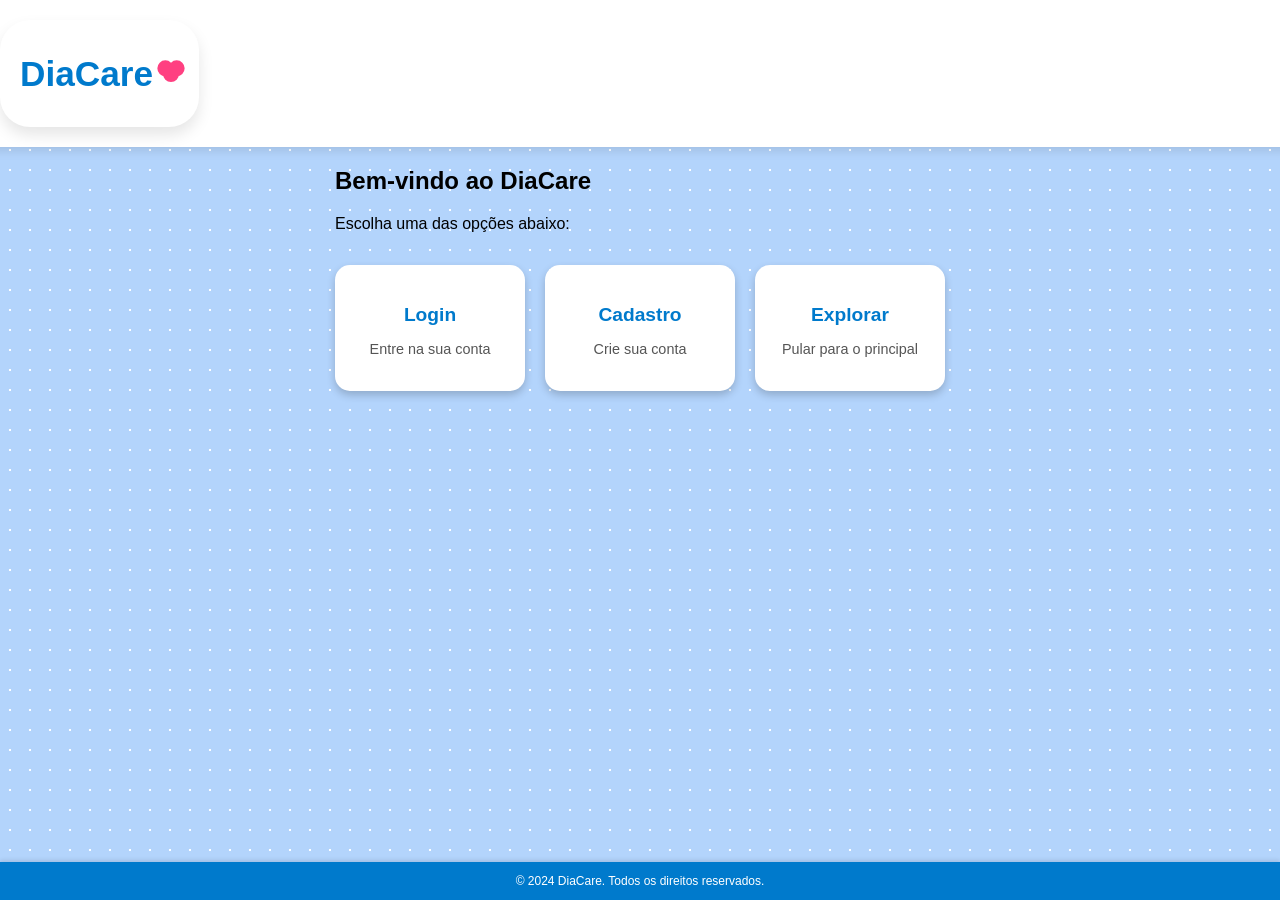
<file: index.html>
<!DOCTYPE html>
<html lang="pt-BR">
<head>
  <meta charset="UTF-8">
  <meta name="viewport" content="width=device-width, initial-scale=1.0">
  <title>DiaCare - Principal</title>
  <link rel="stylesheet" href="styles.css">
</head>
<body>
  <header class="header">
    <div class="logo-container">
      <h1>DiaCare</h1>
      <div class="heart"></div>
    </div>
  </header>

  <main class="content">
    <h2>Bem-vindo ao DiaCare</h2>
    <p>Escolha uma das opções abaixo:</p>
    <div class="box-container">
      <a href="login.php" class="box">
        <h3>Login</h3>
        <p>Entre na sua conta</p>
      </a>
      <a href="cadastro.html" class="box">
        <h3>Cadastro</h3>
        <p>Crie sua conta</p>
      </a>
      <a href="main.html" class="box">
        <h3>Explorar</h3>
        <p>Pular para o principal</p>
      </a>
    </div>
  </main>

  <footer class="footer">
  <p>&copy; 2024 DiaCare. Todos os direitos reservados.</p>
</footer>

</body>
</html>
</file>
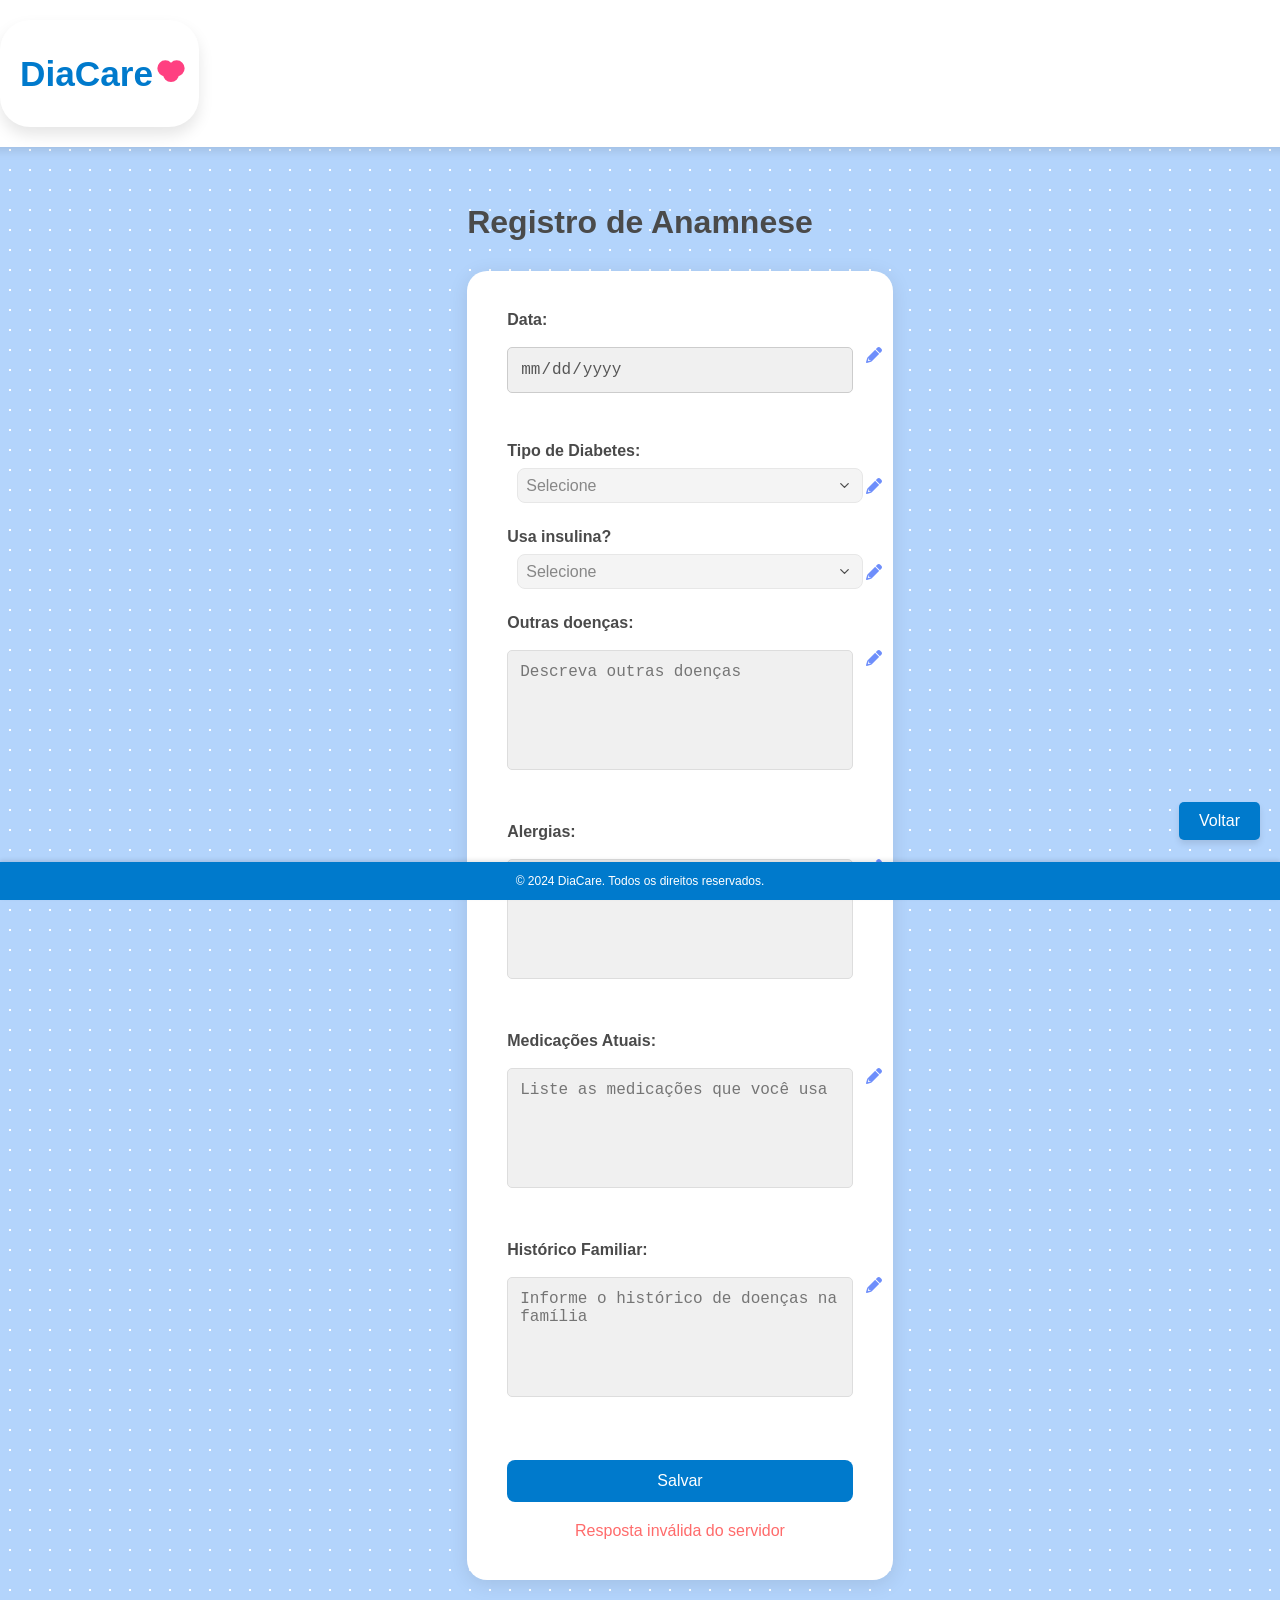
<file: anamnese.html>
<!DOCTYPE html>
<html lang="pt-BR">
<head>
  <meta charset="UTF-8" />
  <meta name="viewport" content="width=device-width, initial-scale=1.0" />
  <title>DiaCare - Anamnese</title>
  <link rel="stylesheet" href="styles.css">
  <link rel="stylesheet" href="https://cdnjs.cloudflare.com/ajax/libs/font-awesome/6.0.0/css/all.min.css" />
  <style>
   
    @keyframes pulse {
      0% { transform: rotate(45deg) scale(1); }
      50% { transform: rotate(45deg) scale(1.1); }
      100% { transform: rotate(45deg) scale(1); }
    }
    
    .content {
      padding: 30px;
      max-width: 1200px;
      margin: 0 auto;
    }
    
    .content h2 {
      color: #4a4a4a;
      text-align: center;
      margin-bottom: 30px;
      font-size: 2rem;
    }
    
    .readonly {
      background-color: #f0f0f0;
      border: 1px solid #ddd;
      resize: none;
      pointer-events: none;
      color: #555;
    }
    
    .form-group {
      position: relative;
      margin-bottom: 25px;
      width: 100%;
      max-width: 800px;
    }
    
    .form-group label {
      display: block;
      margin-bottom: 8px;
      font-weight: 600;
      color: #4a4a4a;
    }
    
    .edit-btn {
      position: absolute;
      top: 35px;
      right: -35px;
      background: none;
      border: none;
      color: #6e8efb;
      cursor: pointer;
      font-size: 16px;
      transition: all 0.3s;
    }
    
    .edit-btn:hover {
      color: #a777e3;
      transform: scale(1.1);
    }
    
    textarea, input, select {
      width: 100%;
      padding: 12px;
      border: 1px solid #ddd;
      border-radius: 8px;
      font-size: 16px;
      transition: all 0.3s;
      box-sizing: border-box;
    }
    
    textarea {
      min-height: 120px;
    }
    
    select {
      appearance: none;
      background-image: url("data:image/svg+xml;charset=UTF-8,%3csvg xmlns='http://www.w3.org/2000/svg' viewBox='0 0 24 24' fill='none' stroke='currentColor' stroke-width='2' stroke-linecap='round' stroke-linejoin='round'%3e%3cpolyline points='6 9 12 15 18 9'%3e%3c/polyline%3e%3c/svg%3e");
      background-repeat: no-repeat;
      background-position: right 10px center;
      background-size: 15px;
    }
    
    form {
      display: flex;
      flex-direction: column;
      align-items: center;
      background: #fff;
      padding: 40px;
      border-radius: 20px;
      box-shadow: 0 4px 20px rgba(0, 0, 0, 0.1);
      width: 100%;
      max-width: 900px;
      margin: 0 auto;
    }

    #error-message {
      color: #ff6b6b;
      text-align: center;
      margin-top: 20px;
      font-weight: 500;
    }
  </style>
</head>
<body>
  <header class="header">
    <div class="logo-container">
      <h1>DiaCare</h1>
      <div class="heart"></div>
    </div>
  </header>

  <main class="content" id="main-content">
    <h2>Registro de Anamnese</h2>

    <form id="anamnese-form">
      <input type="hidden" name="usuario_id" id="usuario_id">

      <div class="form-group">
        <label for="data">Data:</label>
        <input type="date" id="data" name="data" class="readonly" readonly>
        <button type="button" class="edit-btn" onclick="habilitarEdicao('data')"><i class="fas fa-pencil-alt"></i></button>
      </div>

      <div class="form-group">
        <label for="tipo-diabetes">Tipo de Diabetes:</label>
        <select id="tipo-diabetes" name="tipo-diabetes" class="readonly" disabled>
          <option value="">Selecione</option>
          <option value="Pré-diabetes">Pré-diabetes</option>
          <option value="Tipo 1">Tipo 1</option>
          <option value="Tipo 2">Tipo 2</option>
          <option value="Gestacional">Gestacional</option>
        </select>
        <button type="button" class="edit-btn" onclick="habilitarEdicao('tipo-diabetes')"><i class="fas fa-pencil-alt"></i></button>
      </div>

      <div class="form-group">
        <label for="insulina">Usa insulina?</label>
        <select id="insulina" name="insulina" class="readonly" disabled>
          <option value="">Selecione</option>
          <option value="Sim">Sim</option>
          <option value="Não">Não</option>
        </select>
        <button type="button" class="edit-btn" onclick="habilitarEdicao('insulina')"><i class="fas fa-pencil-alt"></i></button>
      </div>

      <div class="form-group">
        <label for="doenca">Outras doenças:</label>
        <textarea id="doenca" name="doenca" class="readonly" readonly placeholder="Descreva outras doenças"></textarea>
        <button type="button" class="edit-btn" onclick="habilitarEdicao('doenca')"><i class="fas fa-pencil-alt"></i></button>
      </div>

      <div class="form-group">
        <label for="alergias">Alergias:</label>
        <textarea id="alergias" name="alergias" class="readonly" readonly placeholder="Descreva alergias a medicamentos"></textarea>
        <button type="button" class="edit-btn" onclick="habilitarEdicao('alergias')"><i class="fas fa-pencil-alt"></i></button>
      </div>

      <div class="form-group">
        <label for="medicacoes">Medicações Atuais:</label>
        <textarea id="medicacoes" name="medicacoes" class="readonly" readonly placeholder="Liste as medicações que você usa"></textarea>
        <button type="button" class="edit-btn" onclick="habilitarEdicao('medicacoes')"><i class="fas fa-pencil-alt"></i></button>
      </div>

      <div class="form-group">
        <label for="historico">Histórico Familiar:</label>
        <textarea id="historico" name="historico" class="readonly" readonly placeholder="Informe o histórico de doenças na família"></textarea>
        <button type="button" class="edit-btn" onclick="habilitarEdicao('historico')"><i class="fas fa-pencil-alt"></i></button>
      </div>

      <button type="submit" class="form-button">Salvar</button>
      <div id="error-message"></div>
    </form>
  </main>

  <button class="botao-voltar" onclick="window.history.back()">Voltar</button>

  <footer class="footer">
    <p>&copy; 2024 DiaCare. Todos os direitos reservados.</p>
  </footer>

  <script>
    // Função para habilitar/desabilitar edição de campos
    function habilitarEdicao(id) {
      const campo = document.getElementById(id);
      
      if (campo.tagName === 'SELECT') {
        campo.disabled = !campo.disabled;
      } else {
        campo.readOnly = !campo.readOnly;
      }
      
      campo.classList.toggle('readonly');
      
      // Se estiver editando, foca no campo
      if (!campo.readOnly && !campo.disabled) {
        campo.focus();
      }
    }

    // Carrega os dados existentes
    async function carregarDados() {
      try {
        const response = await fetch('anamnese_handler.php');
        const text = await response.text();
        
        let data;
        try {
          data = JSON.parse(text);
        } catch (e) {
          throw new Error('Resposta inválida do servidor');
        }

        if (data.error) {
          throw new Error(data.error);
        }

        if (data.logado) {
          if (data.dados && Object.keys(data.dados).length > 0) {
            // Preenche os campos com os dados existentes
            document.getElementById('data').value = data.dados.data || '';
            document.getElementById('tipo-diabetes').value = data.dados.tipo_diabetes || '';
            document.getElementById('insulina').value = data.dados.usa_insulina || '';
            document.getElementById('doenca').value = data.dados.outras_doencas || '';
            document.getElementById('alergias').value = data.dados.alergias || '';
            document.getElementById('medicacoes').value = data.dados.medicacoes || '';
            document.getElementById('historico').value = data.dados.historico_familiar || '';

            // Mantém os campos bloqueados se já tiverem valor
            const campos = ['data', 'tipo-diabetes', 'insulina', 'doenca', 'alergias', 'medicacoes', 'historico'];
            campos.forEach(id => {
              const campo = document.getElementById(id);
              if (campo.value) {
                if (campo.tagName === 'SELECT') {
                  campo.disabled = true;
                } else {
                  campo.readOnly = true;
                }
                campo.classList.add('readonly');
              }
            });
          }
        } else {
          mostrarErro('Usuário não logado. Por favor, faça login.');
        }
      } catch (error) {
        console.error('Erro ao carregar dados:', error);
        mostrarErro(error.message);
      }
    }

    // Envia o formulário
    async function enviarFormulario() {
      const errorElement = document.getElementById('error-message');
      errorElement.textContent = '';
      
      try {
        const formData = new FormData(document.getElementById('anamnese-form'));
        const response = await fetch('anamnese_handler.php', {
          method: 'POST',
          body: formData
        });
        
        const text = await response.text();
        let result;
        
        try {
          result = JSON.parse(text);
        } catch (e) {
          throw new Error('Resposta inválida do servidor');
        }

        if (result.error) {
          throw new Error(result.error);
        }

        if (result.success) {
          alert('✅ Dados salvos com sucesso!');
          window.location.reload();
        }
      } catch (error) {
        console.error('Erro ao enviar formulário:', error);
        mostrarErro('❌ ' + error.message);
      }
    }

    function mostrarErro(mensagem) {
      const errorElement = document.getElementById('error-message');
      errorElement.textContent = mensagem;
    }

    // Configura os eventos quando a página carrega
    document.addEventListener('DOMContentLoaded', function() {
      carregarDados();
      
      document.getElementById('anamnese-form').addEventListener('submit', async function(e) {
        e.preventDefault();
        await enviarFormulario();
      });
    });
  </script>
</body>
</html>
</file>
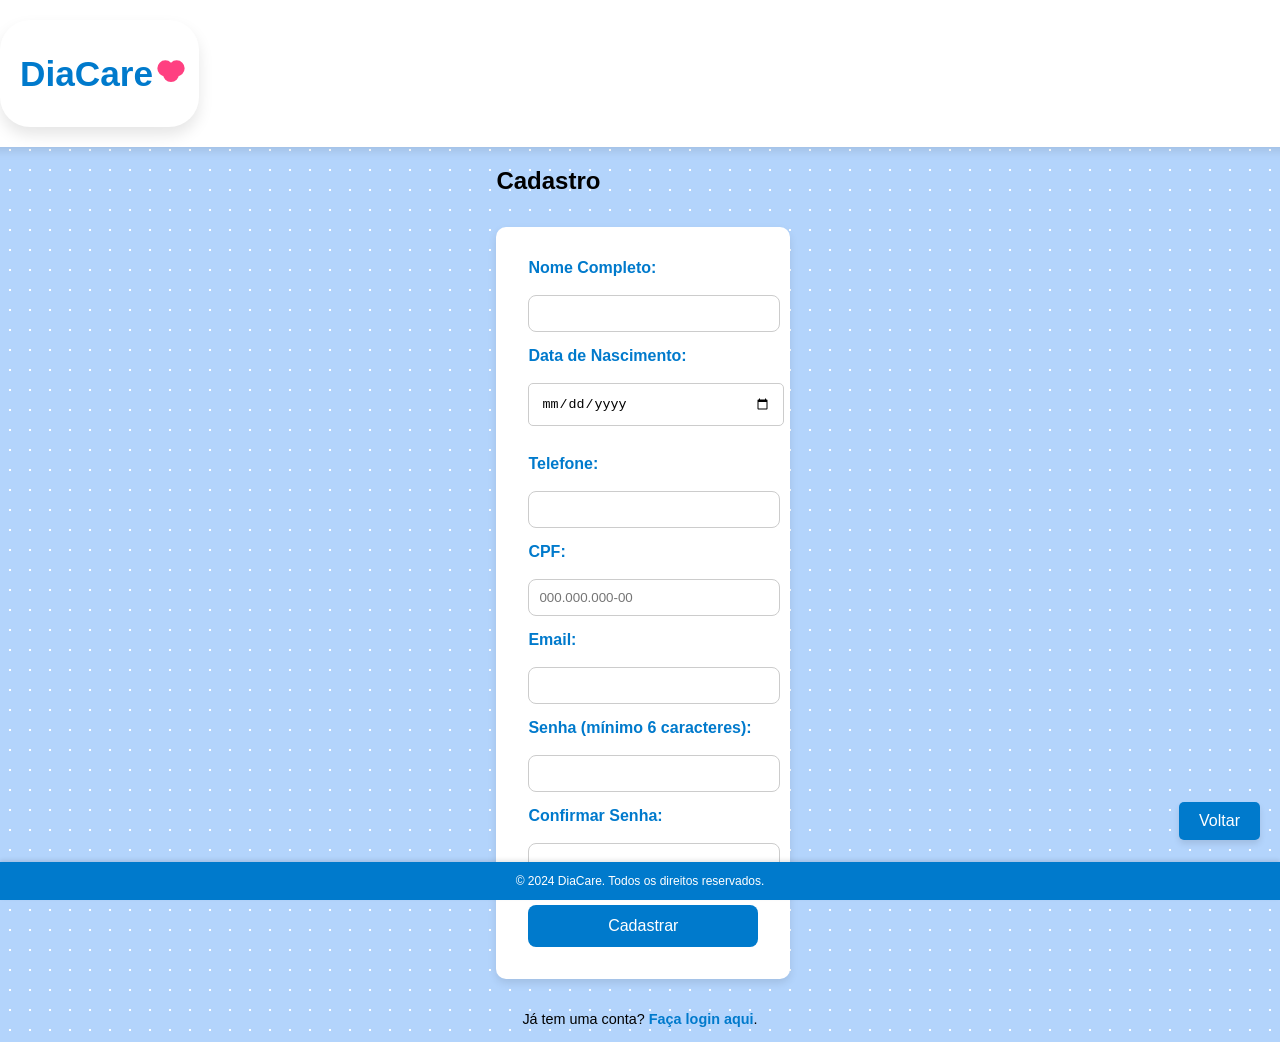
<file: cadastro.html>
<!DOCTYPE html>
<html lang="pt-BR">
<head>
  <meta charset="UTF-8">
  <meta name="viewport" content="width=device-width, initial-scale=1.0">
  <title>DiaCare - Cadastro</title>
  <link rel="stylesheet" href="styles.css">
  <style>
    .error { color: red; margin-top: 5px; }
  </style>
</head>
<body>
  <header class="header">
    <div class="logo-container">
      <h1>DiaCare</h1>
      <div class="heart"></div>
    </div>
  </header>

  <main class="content">
    <h2>Cadastro</h2>
    <form id="form-cadastro" method="POST">
      <div class="form-group">
        <label for="nome">Nome Completo:</label>
        <input type="text" id="nome" name="nome" required minlength="3">
        <div id="nome-error" class="error"></div>
      </div>
      
      <div class="form-group">
        <label for="data_nascimento">Data de Nascimento:</label>
        <input type="date" id="data_nascimento" name="data_nascimento" required>
        <div id="data-error" class="error"></div>
      </div>
      
      <div class="form-group">
        <label for="telefone">Telefone:</label>
        <input type="tel" id="telefone" name="telefone" required pattern="[0-9]{10,11}">
        <div id="tel-error" class="error"></div>
      </div>

      <div class="form-group">
        <label for="cpf">CPF:</label>
        <input type="text" id="cpf" name="cpf" required placeholder="000.000.000-00" pattern="\d{3}\.\d{3}\.\d{3}-\d{2}">
        <div id="cpf-error" class="error"></div>
      </div>
      
      <div class="form-group">
        <label for="email">Email:</label>
        <input type="email" id="email" name="email" required>
        <div id="email-error" class="error"></div>
      </div>
      
      <div class="form-group">
        <label for="senha">Senha (mínimo 6 caracteres):</label>
        <input type="password" id="senha" name="senha" required minlength="6">
        <div id="senha-error" class="error"></div>
      </div>
      
      <div class="form-group">
        <label for="confirmar_senha">Confirmar Senha:</label>
        <input type="password" id="confirmar_senha" required>
        <div id="confirm-error" class="error"></div>
      </div>

      <button type="submit" class="form-button">Cadastrar</button>
    </form>
    
    <p class="redirect">
      Já tem uma conta? <a href="login.html">Faça login aqui</a>.
    </p>
  </main>

  <button class="botao-voltar" onclick="window.history.back()">Voltar</button>

  <footer class="footer">
    <p>&copy; 2024 DiaCare. Todos os direitos reservados.</p>
  </footer>

  <script>
    // MÁSCARA PARA CPF (FORMATA AUTOMATICAMENTE)
    document.getElementById('cpf').addEventListener('input', function(e) {
      let value = e.target.value.replace(/\D/g, '');
      if (value.length > 3) value = value.replace(/^(\d{3})/, '$1.');
      if (value.length > 7) value = value.replace(/^(\d{3})\.(\d{3})/, '$1.$2.');
      if (value.length > 11) value = value.replace(/^(\d{3})\.(\d{3})\.(\d{3})/, '$1.$2.$3-');
      e.target.value = value.substring(0, 14);
    });

    // VALIDAÇÃO DO FORMULÁRIO (INCLUINDO CPF)
    document.getElementById('form-cadastro').addEventListener('submit', function(e) {
      e.preventDefault();
      let valid = true;
      
      // Validação de CPF
      const cpf = document.getElementById('cpf').value;
      if (!/^\d{3}\.\d{3}\.\d{3}-\d{2}$/.test(cpf)) {
        document.getElementById('cpf-error').textContent = 'CPF inválido (use o formato 000.000.000-00)';
        valid = false;
      } else {
        document.getElementById('cpf-error').textContent = '';
      }

      // Validação de senha
      const senha = document.getElementById('senha').value;
      const confirmar = document.getElementById('confirmar_senha').value;
      if (senha !== confirmar) {
        document.getElementById('confirm-error').textContent = 'As senhas não coincidem';
        valid = false;
      } else {
        document.getElementById('confirm-error').textContent = '';
      }
      
      // Validação de idade (mínimo 12 anos)
      const dataNasc = new Date(document.getElementById('data_nascimento').value);
      const hoje = new Date();
      const idade = hoje.getFullYear() - dataNasc.getFullYear();
      if (idade < 12) {
        document.getElementById('data-error').textContent = 'Você deve ter pelo menos 12 anos';
        valid = false;
      } else {
        document.getElementById('data-error').textContent = '';
      }
      
      if (!valid) return;

      // Envia o formulário via AJAX
      const formData = new FormData(this);
      fetch('processa_cadastro.php', {
        method: 'POST',
        body: formData
      })
      .then(response => response.text())
      .then(data => {
        if (data === "") {
          // Redireciona se o cadastro for bem-sucedido
          window.location.href = 'login.php';
        } else {
          // Exibe popup de erro
          alert(data);
        }
      })
      .catch(error => {
        alert("Ocorreu um erro: " + error);
      });
    });
  </script>
</body>
</html>
</file>
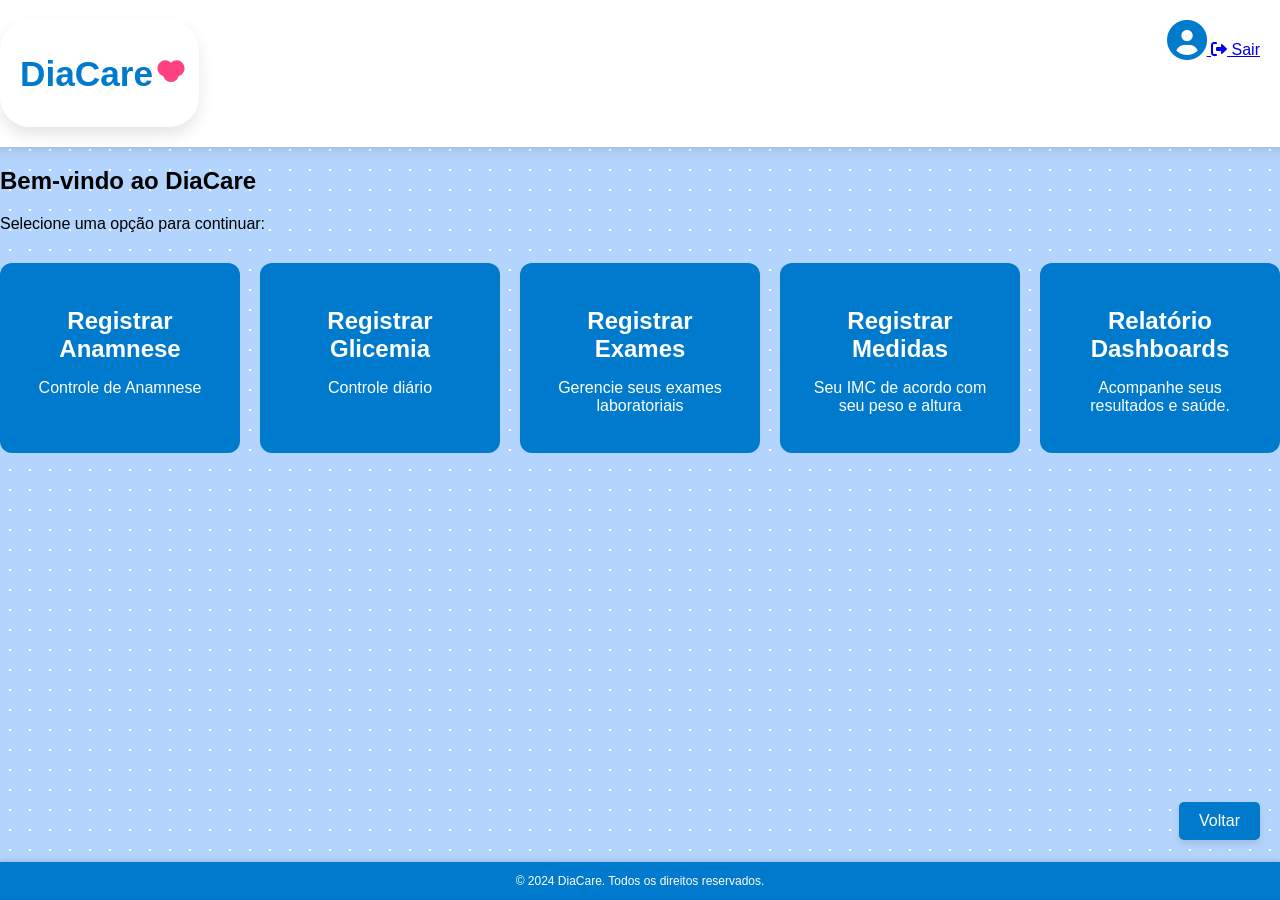
<file: main.html>
<!DOCTYPE html>
<html lang="pt-BR">
<head>
  <meta charset="UTF-8">
  <meta name="viewport" content="width=device-width, initial-scale=1.0">
  <title>DiaCare - Tela Principal</title>
  <link rel="stylesheet" href="styles.css">
  <!-- Ícones Font Awesome -->
  <link rel="stylesheet" href="https://cdnjs.cloudflare.com/ajax/libs/font-awesome/6.0.0-beta3/css/all.min.css">
</head>
<body>

<header class="header">
  <div class="logo-container">
    <h1>DiaCare</h1>
    <div class="heart"></div> 
  </div>

  <!-- Ícone de perfil + botão sair -->
  <div class="profile-container">
    <a href="perfil.php" class="profile-link" title="Perfil">
      <i class="fas fa-user-circle"></i>
    </a>
    <a href="logout.php" class="logout-button" title="Sair da Conta">
      <i class="fas fa-sign-out-alt"></i> Sair
    </a>
  </div>
</header>

<main class="content">
  <h2>Bem-vindo ao DiaCare</h2>
  <p>Selecione uma opção para continuar:</p>

  <div class="options-container">
    <a href="anamnese.html" class="option-box">
      <h3>Registrar Anamnese</h3>
      <p>Controle de Anamnese</p>
    </a>

    <a href="registro-glicemia.html" class="option-box">
      <h3>Registrar Glicemia</h3>
      <p>Controle diário</p>
    </a>

    <a href="registro-exames.html" class="option-box">
      <h3>Registrar Exames</h3>
      <p>Gerencie seus exames laboratoriais</p>
    </a>

    <a href="imc.php" class="option-box">
      <h3>Registrar Medidas</h3>
      <p>Seu IMC de acordo com seu peso e altura</p>
    </a>

    <a href="relatorio.html" class="option-box">
      <h3>Relatório Dashboards</h3>
      <p>Acompanhe seus resultados e saúde.</p>
    </a>
  </div>
</main>

<button class="botao-voltar" onclick="window.history.back()">Voltar</button>

<footer class="footer">
  <p>&copy; 2024 DiaCare. Todos os direitos reservados.</p>
</footer>

</body>
</html>
</file>
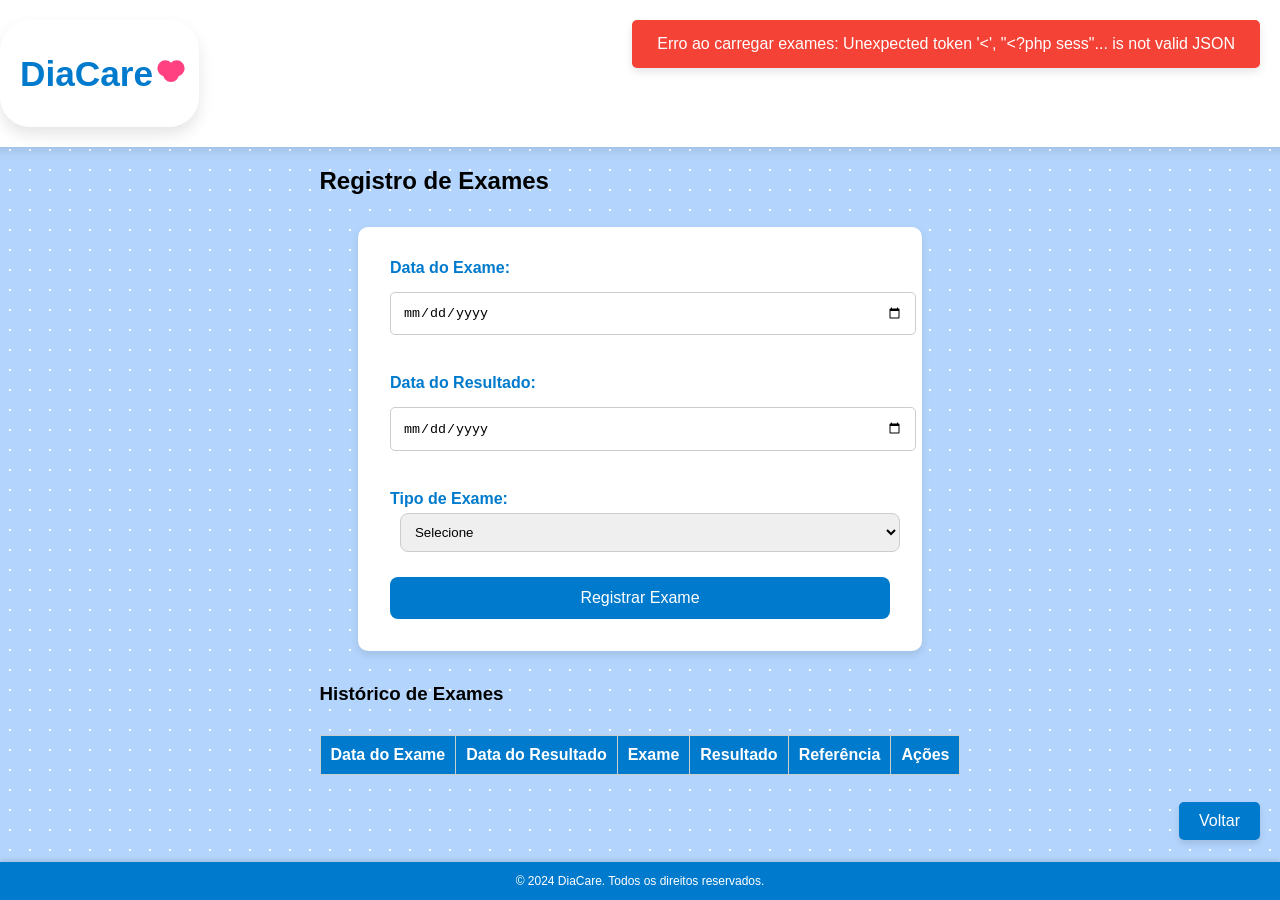
<file: registro-exames.html>
<!DOCTYPE html>
<html lang="pt-BR">
<head>
  <meta charset="UTF-8" />
  <meta name="viewport" content="width=device-width, initial-scale=1.0"/>
  <title>DiaCare - Registro de Exames</title>
  <link rel="stylesheet" href="styles.css">
  <link rel="stylesheet" href="https://cdnjs.cloudflare.com/ajax/libs/font-awesome/6.0.0/css/all.min.css" />
  <style>
    .hidden { display: none; }
    .input-group { margin-bottom: 15px; }
    .input-group label { font-weight: bold; display: block; margin-bottom: 5px; }
    .input-group input, .input-group select {
      width: 100%; padding: 10px; border-radius: 8px; border: 1px solid #ccc;
    }
    .referencia {
      background: #eef6ff; padding: 10px; border-radius: 8px;
      margin-top: 5px; font-size: 14px;
    }
    .tabela-exames {
      margin-top: 30px; width: 100%;
      border-collapse: collapse;
      margin-bottom: 100px;
    }
    .tabela-exames th, .tabela-exames td {
      border: 1px solid #ccc;
      padding: 10px;
      text-align: center;
    }
    .tabela-exames th {
      background-color: #007acc;
      color: white;
    }
    .btn-editar {
      background-color: transparent;
      border: none;
      color: #007acc;
      font-size: 18px;
      cursor: pointer;
    }
    .btn-excluir {
      background-color: transparent;
      border: none;
      color: red;
      font-size: 18px;
      cursor: pointer;
    }
    
   
    .form-button {
      background-color: #007acc;
      color: white;
      border: none;
      padding: 12px 25px;
      font-size: 16px;
      border-radius: 8px;
      cursor: pointer;
      margin-top: 15px;
      transition: all 0.3s ease;
    }
    .toast {
      position: fixed;
      top: 20px;
      right: 20px;
      padding: 15px 25px;
      background-color: #4CAF50;
      color: white;
      border-radius: 5px;
      box-shadow: 0 4px 8px rgba(0,0,0,0.1);
      z-index: 1000;
      opacity: 0;
      transition: opacity 0.3s ease;
    }
    .toast.error {
      background-color: #f44336;
    }
    .toast.show {
      opacity: 1;
    }
  </style>
</head>
<body>
  <header class="header">
    <div class="logo-container">
      <h1>DiaCare</h1>
      <div class="heart"></div>
    </div>
  </header>

  <main class="content">
    <h2>Registro de Exames</h2>
    <form id="form-exames">
      <div class="input-group">
        <label for="data-exame">Data do Exame:</label>
        <input type="date" id="data-exame" name="data-exame" required>
      </div>

      <div class="input-group">
        <label for="data-resultado">Data do Resultado:</label>
        <input type="date" id="data-resultado" name="data-resultado">
      </div>

      <div class="input-group">
        <label for="tipo-exame">Tipo de Exame:</label>
        <select id="tipo-exame" name="tipo-exame" required>
          <option value="">Selecione</option>
          <option value="Glicemia em jejum">Glicemia em jejum</option>
          <option value="Hemoglobina Glicada">Hemoglobina Glicada</option>
          <option value="Colesterol Total">Colesterol Total</option>
          <option value="Triglicerídeos">Triglicerídeos</option>
          <option value="Creatinina">Creatinina</option>
          <option value="Ureia">Ureia</option>
          <option value="Hemoglobina">Hemoglobina</option>
          <option value="Hemácias">Hemácias</option>
          <option value="Leucócitos">Leucócitos</option>
          <option value="Plaquetas">Plaquetas</option>
          <option value="Outros">Outros</option>
        </select>
      </div>

      <div id="referencia" class="referencia hidden"></div>

      <div class="input-group hidden" id="campo-outro">
        <label for="nome-outro">Nome do Exame:</label>
        <input type="text" id="nome-outro" name="nome-outro">
      </div>

      <div class="input-group hidden" id="campo-referencia-outro">
        <label for="referencia-outro">Referência:</label>
        <input type="text" id="referencia-outro" name="referencia-outro">
      </div>

      <div class="input-group hidden" id="campo-resultado">
        <label for="resultado">Resultado:</label>
        <input type="text" id="resultado" name="resultado" required>
      </div>

      <button type="submit" class="form-button" id="btn-submit">Registrar Exame</button>
    </form>
    <div id="tabela-container">
      <h3>Histórico de Exames</h3>
      <table class="tabela-exames">
        <thead>
          <tr>
            <th>Data do Exame</th>
            <th>Data do Resultado</th>
            <th>Exame</th>
            <th>Resultado</th>
            <th>Referência</th>
            <th>Ações</th>
          </tr>
        </thead>
        <tbody id="tabela-exames-body"></tbody>
      </table>
    </div>
  </main>

  <div id="toast" class="toast"></div>

  <button class="botao-voltar" onclick="window.history.back()">Voltar</button>

  <footer class="footer">
    <p>© 2024 DiaCare. Todos os direitos reservados.</p>
  </footer>

  <!-- Modal de Edição -->
  <div id="modal-edicao" style="display:none; position:fixed; top:0; left:0; width:100%; height:100%; background-color: rgba(0,0,0,0.5); justify-content:center; align-items:center; z-index: 999;">
    <div style="background:#fff; padding:20px; border-radius:10px; width:90%; max-width:500px; position:relative;">
      <button class="fechar-modal" style="position:absolute; top:10px; right:15px; background:none; border:none; font-size:20px; cursor:pointer;">×</button>
      <h3 style="margin-top:0;">Editar Exame</h3>
      <form id="form-edicao">
        <input type="hidden" id="editar-id" name="id">

        <div class="input-group">
          <label for="editar-data-exame">Data do Exame:</label>
          <input type="date" id="editar-data-exame" name="data-exame" required>
        </div>

        <div class="input-group">
          <label for="editar-data-resultado">Data do Resultado:</label>
          <input type="date" id="editar-data-resultado" name="data-resultado">
        </div>

        <div class="input-group">
          <label for="editar-tipo-exame">Tipo de Exame:</label>
          <select id="editar-tipo-exame" name="tipo-exame" required>
            <option value="">Selecione</option>
            <option value="Glicemia em jejum">Glicemia em jejum</option>
            <option value="Hemoglobina Glicada">Hemoglobina Glicada</option>
            <option value="Colesterol Total">Colesterol Total</option>
            <option value="Triglicerídeos">Triglicerídeos</option>
            <option value="Creatinina">Creatinina</option>
            <option value="Ureia">Ureia</option>
            <option value="Hemoglobina">Hemoglobina</option>
            <option value="Hemácias">Hemácias</option>
            <option value="Leucócitos">Leucócitos</option>
            <option value="Plaquetas">Plaquetas</option>
            <option value="Outros">Outros</option>
          </select>
        </div>

        <div class="input-group hidden" id="editar-campo-outro">
          <label for="editar-nome-outro">Nome do Exame:</label>
          <input type="text" id="editar-nome-outro" name="nome-outro">
        </div>

        <div class="input-group hidden" id="editar-campo-referencia">
          <label for="editar-referencia">Referência:</label>
          <input type="text" id="editar-referencia" name="referencia">
        </div>

        <div class="input-group" id="editar-campo-resultado">
          <label for="editar-resultado">Resultado:</label>
          <input type="text" id="editar-resultado" name="resultado" required>
        </div>

        <button type="submit" class="form-button">Salvar Alterações</button>
      </form>
    </div>
  </div>

  <script>
    const referencias = {
      "Glicemia em jejum": "70–99 mg/dL",
      "Hemoglobina Glicada": "Menor que 5.7%",
      "Colesterol Total": "Menor que 200 mg/dL",
      "Triglicerídeos": "Menor que 150 mg/dL",
      "Creatinina": "0.6 – 1.3 mg/dL",
      "Ureia": "10 – 50 mg/dL",
      "Hemoglobina": "12 – 16 g/dL",
      "Hemácias": "4.5 – 5.9 milhões/µL",
      "Leucócitos": "4.000 – 11.000 /µL",
      "Plaquetas": "150.000 – 450.000 /µL"
    };

    // Mostra campos dinâmicos conforme seleção
    document.getElementById('tipo-exame').addEventListener('change', function() {
      const tipoExame = this.value;
      const campoOutro = document.getElementById('campo-outro');
      const campoRefOutro = document.getElementById('campo-referencia-outro');
      const campoResultado = document.getElementById('campo-resultado');
      const referenciaDiv = document.getElementById('referencia');

      if (tipoExame === 'Outros') {
        campoOutro.classList.remove('hidden');
        campoRefOutro.classList.remove('hidden');
        referenciaDiv.classList.add('hidden');
        campoResultado.classList.remove('hidden');
      } else if (tipoExame) {
        campoOutro.classList.add('hidden');
        campoRefOutro.classList.add('hidden');
        referenciaDiv.textContent = `Referência: ${referencias[tipoExame] || 'N/A'}`;
        referenciaDiv.classList.remove('hidden');
        campoResultado.classList.remove('hidden');
      } else {
        campoOutro.classList.add('hidden');
        campoRefOutro.classList.add('hidden');
        referenciaDiv.classList.add('hidden');
        campoResultado.classList.add('hidden');
      }
    });

    // Função para mostrar toast/notificação
    function showToast(message, isError = false) {
      const toast = document.getElementById('toast');
      toast.textContent = message;
      toast.className = isError ? 'toast error show' : 'toast show';
      
      setTimeout(() => {
        toast.className = 'toast';
      }, 3000);
    }

    // Carrega os exames do usuário
    async function carregarExamesUsuario() {
      try {
        const response = await fetch('listar_exames.php');
        if (!response.ok) throw new Error('Erro na requisição');
        
        const data = await response.json();
        
        if (data.status === 'success') {
          const tbody = document.getElementById('tabela-exames-body');
          tbody.innerHTML = '';
          
          data.exames.forEach(exame => {
            const row = document.createElement('tr');
            
            // *** INÍCIO DA CORREÇÃO ***
            // Define qual nome de exame será exibido na tabela
            const nomeDoExameNaTabela = (exame.tipo_exame === 'Outros' && exame.nome_exame) 
                ? exame.nome_exame 
                : exame.tipo_exame;
            // *** FIM DA CORREÇÃO ***

            row.innerHTML = `
              <td>${exame.data_exame}</td>
              <td>${exame.data_resultado || '-'}</td>
              <td>${nomeDoExameNaTabela}</td>
              <td>${exame.resultado}</td>
              <td>${exame.referencia || 'N/A'}</td>
              <td>
                <button class="btn-editar" onclick="editarExame(${exame.id})">
                  <i class="fas fa-pen"></i>
                </button>
                <button class="btn-excluir" onclick="excluirExame(${exame.id})">
                  <i class="fas fa-trash"></i>
                </button>
              </td>
            `;
            tbody.appendChild(row);
          });
        } else {
          throw new Error(data.message || 'Erro ao carregar exames');
        }
      } catch (error) {
        console.error('Erro ao carregar exames:', error);
        showToast('Erro ao carregar exames: ' + error.message, true);
      }
    }

    // Envia o formulário
    document.getElementById('form-exames').addEventListener('submit', async e => {
      e.preventDefault();
      
      const btnSubmit = document.getElementById('btn-submit');
      const originalText = btnSubmit.textContent;
      btnSubmit.disabled = true;
      btnSubmit.textContent = 'Processando...';
      
      const formData = new FormData(e.target);
      const tipoExame = document.getElementById('tipo-exame').value;
      
      // Adiciona a referência correta ao FormData
      if (tipoExame === 'Outros') {
        formData.append('referencia', document.getElementById('referencia-outro').value);
      } else {
        formData.append('referencia', referencias[tipoExame] || 'N/A');
      }
      
      try {
        const response = await fetch('processa_exames.php', {
          method: 'POST',
          body: formData
        });
        
        // Verifica se a resposta é JSON
        const contentType = response.headers.get('content-type');
        if (!contentType || !contentType.includes('application/json')) {
          const text = await response.text();
          throw new Error(`Resposta inesperada: ${text}`);
        }
        
        const data = await response.json();
        
        if (data.status === 'success') {
          // Limpa apenas os campos necessários
          e.target.reset();
          document.getElementById('referencia').classList.add('hidden');
          document.getElementById('campo-outro').classList.add('hidden');
          document.getElementById('campo-referencia-outro').classList.add('hidden');
          document.getElementById('campo-resultado').classList.add('hidden');
          
          // Recarrega a tabela
          await carregarExamesUsuario();
          
          // Feedback visual
          btnSubmit.textContent = '✔ Registrado!';
          btnSubmit.style.backgroundColor = '#4CAF50';
          showToast('Exame registrado com sucesso!');
        } else {
          throw new Error(data.message || 'Erro ao registrar exame');
        }
      } catch (error) {
        console.error('Erro:', error);
        btnSubmit.style.backgroundColor = '#f44336';
        btnSubmit.textContent = '✖ Erro!';
        showToast('Erro: ' + error.message, true);
      } finally {
        setTimeout(() => {
          btnSubmit.textContent = originalText;
          btnSubmit.style.backgroundColor = '#007acc';
          btnSubmit.disabled = false;
        }, 2000);
      }
    });

    // Função para editar exame
    async function editarExame(id) {
      try {
        const response = await fetch('listar_exames.php');
        if (!response.ok) throw new Error('Erro na requisição');
        
        const data = await response.json();
        if (data.status !== 'success') throw new Error(data.message);
        
        const exame = data.exames.find(e => e.id == id);
        if (!exame) throw new Error('Exame não encontrado');
        
        // Preenche o formulário de edição com datas formatadas
        document.getElementById('editar-id').value = id;
        document.getElementById('editar-data-exame').value = formatarDataParaInput(exame.data_exame);
        document.getElementById('editar-data-resultado').value = exame.data_resultado ? formatarDataParaInput(exame.data_resultado) : '';
        document.getElementById('editar-tipo-exame').value = exame.tipo_exame;
        document.getElementById('editar-resultado').value = exame.resultado;
        
        // Configura campos específicos
        const campoOutro = document.getElementById('editar-campo-outro');
        const campoRef = document.getElementById('editar-campo-referencia');
        
        if (exame.tipo_exame === 'Outros') {
          campoOutro.classList.remove('hidden');
          document.getElementById('editar-nome-outro').value = exame.nome_exame || '';
          campoRef.classList.remove('hidden');
          document.getElementById('editar-referencia').value = exame.referencia || '';
        } else {
          campoOutro.classList.add('hidden');
          campoRef.classList.add('hidden');
          document.getElementById('editar-referencia').value = exame.referencia || referencias[exame.tipo_exame] || 'N/A';
        }
        
        document.getElementById('modal-edicao').style.display = 'flex';
        
      } catch (error) {
        console.error('Erro ao editar exame:', error);
        showToast('Erro ao carregar exame para edição: ' + error.message, true);
      }
    }

    // Função auxiliar para formatar data
    function formatarDataParaInput(dataString) {
      if (!dataString) return '';
      
      // Converte de DD/MM/YYYY para YYYY-MM-DD
      const partes = dataString.split('/');
      if (partes.length === 3) {
        return `${partes[2]}-${partes[1].padStart(2, '0')}-${partes[0].padStart(2, '0')}`;
      }
      return dataString;
    }

    // Fechar modal
    document.querySelector('.fechar-modal').addEventListener('click', function() {
      document.getElementById('modal-edicao').style.display = 'none';
    });

    // Manipulador de mudança no tipo de exame (modal de edição)
    document.getElementById('editar-tipo-exame').addEventListener('change', function() {
      const tipoExame = this.value;
      const campoOutro = document.getElementById('editar-campo-outro');
      const campoRef = document.getElementById('editar-campo-referencia');
      
      if (tipoExame === 'Outros') {
        campoOutro.classList.remove('hidden');
        campoRef.classList.remove('hidden');
      } else {
        campoOutro.classList.add('hidden');
        campoRef.classList.add('hidden');
        document.getElementById('editar-referencia').value = referencias[tipoExame] || 'N/A';
      }
    });

    // Submeter formulário de edição
    document.getElementById('form-edicao').addEventListener('submit', async function(e) {
      e.preventDefault();
      
      const btnSubmit = this.querySelector('button[type="submit"]');
      const originalText = btnSubmit.textContent;
      btnSubmit.disabled = true;
      btnSubmit.textContent = 'Salvando...';
      
      const formData = new FormData(this);
      const id = document.getElementById('editar-id').value;
      
      try {
        const response = await fetch('processa_exames.php?editar=' + id, {
          method: 'POST',
          body: formData
        });

        // Verifica se a resposta é JSON
        const contentType = response.headers.get('content-type');
        if (!contentType || !contentType.includes('application/json')) {
          const text = await response.text();
          throw new Error(`Resposta inesperada: ${text}`);
        }
        
        const data = await response.json();
        if (data.status === 'success') {
          showToast('Exame atualizado com sucesso!');
          document.getElementById('modal-edicao').style.display = 'none';
          await carregarExamesUsuario();
        } else {
          throw new Error(data.message || 'Erro ao atualizar exame');
        }
      } catch (error) {
        console.error('Erro ao atualizar exame:', error);
        showToast('Erro ao atualizar exame: ' + error.message, true);
      } finally {
        btnSubmit.textContent = originalText;
        btnSubmit.disabled = false;
      }
    });

    // FUNÇÃO DE EXCLUSÃO (Implementação Corrigida)
    async function excluirExame(id) {
      if (confirm('Tem certeza que deseja excluir este exame?')) {
        try {
          const response = await fetch(`processa_exames.php?excluir=${id}`);
          
          if (!response.ok) {
            throw new Error('Erro na requisição');
          }
          
          const data = await response.json();
          
          if (data.status === 'success') {
            showToast('Exame excluído com sucesso!');
            await carregarExamesUsuario();
          } else {
            throw new Error(data.message || 'Erro ao excluir exame');
          }
        } catch (error) {
          console.error('Erro ao excluir exame:', error);
          showToast('Erro ao excluir exame: ' + error.message, true);
        }
      }
    }

    // Carrega os exames ao abrir a página
    document.addEventListener('DOMContentLoaded', carregarExamesUsuario);
  </script>
</body>
</html>
</file>
<file: styles.css>
/* Fundo */
body {
  font-family: Arial, sans-serif;
  background-color: #b3d4fc; /* Azul claro */
  background-image: radial-gradient(#ffffff 1px, transparent 1px);
  background-size: 20px 20px;
  display: flex;
  flex-direction: column;
  align-items: center;
  min-height: 100vh;
  margin: 0;
}

/* Logo */
.header {
  width: 100%;
  padding: 1.5rem;
  text-align: center;
}

.logo-container {
  display: inline-flex;
  align-items: center;
  gap: 8px;
  padding: 10px 20px;
  background-color: #ffffff;
  border-radius: 30px;
  box-shadow: 0 8px 15px rgba(0, 0, 0, 0.1);
}

.logo-container h1 {
  font-size: 2.2rem;
  color: #007acc;
}

.heart {
  width: 16px;
  height: 16px;
  background-color: #ff4081;
  border-radius: 50%;
  transform: rotate(-45deg);
  position: relative;
}

.heart::before,
.heart::after {
  content: "";
  position: absolute;
  width: 16px;
  height: 16px;
  background-color: #ff4081;
  border-radius: 50%;
}

.heart::before {
  top: -8px;
  left: 0;
}

.heart::after {
  left: 8px;
}

/* Principal - Estilo dos quadrados */
.box-container {
  display: flex;
  justify-content: center;
  gap: 20px;
  margin-top: 2rem;
}

.box {
  background-color: #ffffff;
  border-radius: 15px;
  box-shadow: 0 4px 8px rgba(0, 0, 0, 0.2);
  text-align: center;
  padding: 20px;
  width: 150px;
  transition: transform 0.3s ease, box-shadow 0.3s ease;
  text-decoration: none;
  color: #333;
}

.box:hover {
  transform: scale(1.05);
  box-shadow: 0 8px 16px rgba(0, 0, 0, 0.3);
}

.box h3 {
  font-size: 1.2rem;
  color: #007acc;
  margin-bottom: 10px;
}

.box p {
  font-size: 0.9rem;
  color: #555;
}

/* Formulários */
.form {
  background-color: #ffffff;
  padding: 20px;
  border-radius: 15px;
  box-shadow: 0 5px 15px rgba(0, 0, 0, 0.1);
  max-width: 400px;
  width: 90%;
  margin: 20px auto;
}

label {
  font-weight: bold;
  color: #333;
}

input,
select,
textarea {
  width: 100%;
  padding: 10px;
  margin: 10px 0;
  border-radius: 8px;
  border: 1px solid #ccc;
}

.form-button {
  background-color: #007acc;
  color: white;
  border: none;
  padding: 10px;
  border-radius: 20px;
  width: 100%;
  font-size: 1.1rem;
  cursor: pointer;
}
/* Link para cadastro */
.redirect {
  text-align: center;
  margin-top: 15px;
  font-size: 0.9rem;
}

.redirect a {
  color: #007acc;
  text-decoration: none;
  font-weight: bold;
}

.redirect a:hover {
  text-decoration: underline;
}
/* Gráfico estático */
.grafico-container {
  margin: 2rem auto;
  text-align: center;
}

.grafico {
  display: flex;
  justify-content: space-between;
  align-items: flex-end;
  height: 200px;
  max-width: 400px;
  margin: 0 auto;
  background: rgba(0, 122, 204, 0.1);
  border: 1px solid #007acc;
  padding: 10px;
  border-radius: 8px;
}

.barra {
  width: 30px;
  background: #007acc;
  color: white;
  text-align: center;
  font-size: 0.8rem;
  border-radius: 4px;
  display: flex;
  align-items: flex-end;
  justify-content: center;
}

/* Placeholder para valores */
.barra::after {
  content: " mg/dL";
  font-size: 0.7rem;
  margin-bottom: 4px;
}

/* Container para as opções */
.options-container {
  display: flex;
  gap: 20px;
  justify-content: center;
  margin-top: 30px;
  flex-wrap: wrap;
}

/* Estilo dos quadrados */
.option-box {
  width: 200px;
  height: 150px;
  background-color: #007acc;
  color: #fff;
  text-align: center;
  padding: 20px;
  border-radius: 12px;
  text-decoration: none;
  transition: transform 0.3s ease, box-shadow 0.3s ease;
}

.option-box:hover {
  transform: translateY(-5px);
  box-shadow: 0 8px 15px rgba(0, 0, 0, 0.2);
}

.option-box h3 {
  font-size: 1.5rem;
  margin-bottom: 10px;
}

.option-box p {
  font-size: 1rem;
}
/* Estilo para o campo de texto e textarea */
.form input[type="text"],
.form input[type="date"],
.form textarea {
  width: 100%;
  padding: 10px;
  margin-top: 8px;
  margin-bottom: 20px;
  border: 1px solid #ccc;
  border-radius: 8px;
  font-size: 1rem;
}

.form textarea {
  resize: vertical;
  height: 100px;
}

/* Botão do formulário */
.form-button {
  width: 100%;
  padding: 12px;
  background-color: #007acc;
  color: #fff;
  font-size: 1rem;
  border: none;
  border-radius: 8px;
  cursor: pointer;
  transition: background-color 0.3s ease;
}

.form-button:hover {
  background-color: #005fa3;
}
/* Estilo para tabela */
.table {
  width: 100%;
  border-collapse: collapse;
  margin-top: 1rem;
}

.table th, .table td {
  padding: 10px;
  text-align: left;
  border-bottom: 1px solid #ddd;
}

.table th {
  background-color: #007acc;
  color: white;
}

.table tr:nth-child(even) {
  background-color: #f2f2f2;
}

/* Gráfico de IMC */
.chart img {
  max-width: 100%;
  height: auto;
  margin: 1rem auto;
  display: block;
}

/* Formulário de filtros */
form .form-button {
  margin-top: 10px;
}

form select, form input[type="number"] {
  margin: 0 10px;
  padding: 8px;
  border-radius: 8px;
  border: 1px solid #ccc;
}
/* Ajuste do cabeçalho */
.header {
  display: flex;
  justify-content: space-between;
  align-items: center;
  padding: 20px;
  background-color: #ffffff;
  box-shadow: 0 4px 10px rgba(0, 0, 0, 0.1);
}

/* Logo Container */
.logo-container {
  display: flex;
  align-items: center;
  gap: 10px;
}

/* Ícone de Perfil */
.profile-icon img {
  width: 40px;
  height: 40px;
  border-radius: 50%;
  border: 2px solid #007acc;
  cursor: pointer;
  transition: transform 0.3s ease;
}

.profile-icon img:hover {
  transform: scale(1.1);
}
/* Estilo do container de perfil */
.profile-container {
  position: absolute;
  top: 20px;
  right: 20px;
}

.profile-link i {
  font-size: 2.5rem;  /* Tamanho do ícone */
  color: #007acc;     /* Cor do ícone */
  transition: color 0.3s ease;
}

.profile-link i:hover {
  color: #005fa3;     /* Cor ao passar o mouse */
}
.footer {
  background-color: #007acc;   /* Fundo azul */
  color: white;                /* Texto branco */
  text-align: center;          /* Centraliza o texto */
  padding: 0.003rem 0;       /* Reduz a altura do rodapé */
  position: fixed;             /* Fixa o rodapé na parte inferior */
  bottom: 0;                   /* Encostado na borda inferior */
  width: 100%;                 /* Largura total */
  box-shadow: 0 -2px 4px rgba(0, 0, 0, 0.1); /* Sombra suave */
  font-size: 0.75rem;          /* Reduz o tamanho da fonte */
  z-index: 10;                 /* Mantém o rodapé acima de outros elementos */
}



.botao-voltar {
  background-color: #007acc;   /* Fundo azul */
  color: white;                /* Texto branco */
  border: none;                /* Sem borda */
  border-radius: 5px;          /* Bordas arredondadas */
  padding: 10px 20px;          /* Espaçamento interno */
  font-size: 1rem;             /* Tamanho da fonte */
  cursor: pointer;             /* Cursor ao passar */
  position: fixed;             /* Fixa na tela */
  bottom: 60px;                /* Ajustado para cima do rodapé */
  right: 20px;                 /* Distância da direita */
  box-shadow: 0 4px 6px rgba(0, 0, 0, 0.1); /* Sombra suave */
  transition: background-color 0.3s;  /* Efeito hover */
}

.botao-voltar:hover {
  background-color: #005fa3;  /* Cor mais escura ao passar o mouse */
}

/* Formulário de Anamnese */
form {
  background-color: white;
  padding: 2rem;
  border-radius: 10px;
  box-shadow: 0 4px 8px rgba(0, 0, 0, 0.1);
  width: 80%;
  max-width: 500px;
  margin: 2rem auto;
}

form label {
  display: block;
  margin-bottom: 0.5rem;
  color: #007acc;
  font-weight: bold;
}

form input[type="date"],
form textarea {
  width: 100%;
  padding: 0.75rem;
  margin-bottom: 1.5rem;
  border: 1px solid #ccc;
  border-radius: 5px;
}

.botao {
  background-color: #007acc;
  color: white;
  padding: 10px 20px;
  border: none;
  border-radius: 5px;
  cursor: pointer;
  font-size: 1rem;
  display: block;
  margin: 0 auto;
}
</file>
